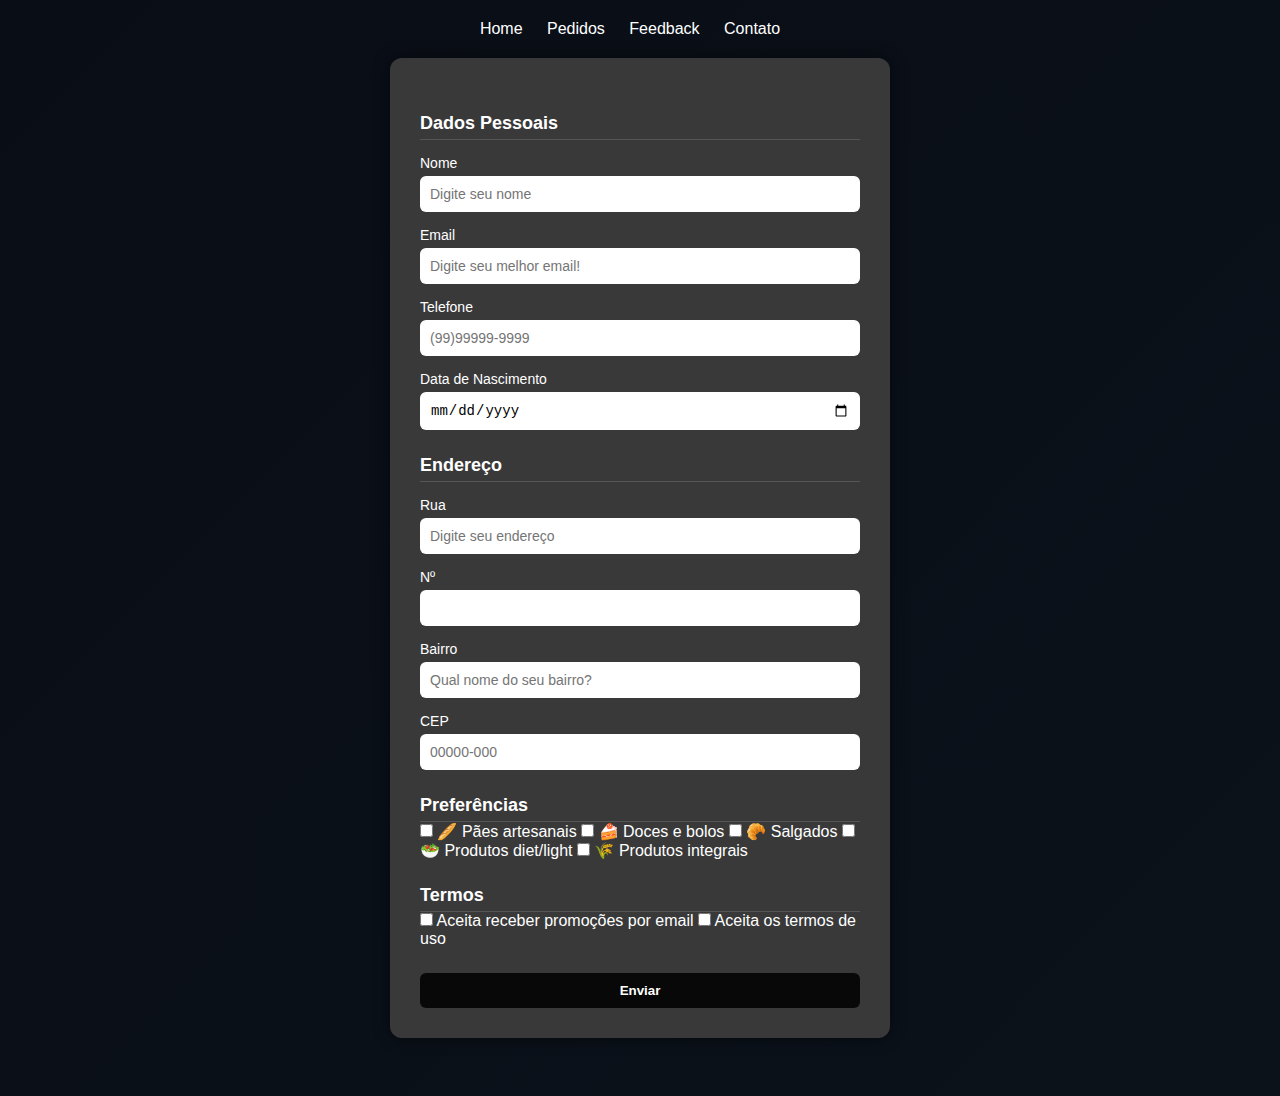
<file: cadastro.html>
<!DOCTYPE html>
<html lang="pt-BR">

<head>
    <meta charset="UTF-8">
    <meta name="viewport" content="width=device-width, initial-scale=1.0">
    <title>Cadastro</title>

    <link rel="stylesheet" href="./css/pedidos.css">
</head>

<body>
    <header class="container_inicio">
        <nav class=" navegacao_links">
            <a class="nav-menu" href="./index.html">Home</a>
            <a class="nav-menu" href="./pedidos.html">Pedidos</a>
            <a class="nav-menu" href="./feedback.html">Feedback</a>
            <a class="nav-menu" href="./contato.html">Contato</a>
        </nav>
    </header>
    <main class="formulario">

        <!-- Sessão 1 | DADOS PESSOAIS -->

        <form class="formulario__form" action="">
                    <h2>Dados Pessoais</h2>

            <div class="campo">
                <label for="inNome">Nome</label>
                <input type="text" id="inNome" placeholder="Digite seu nome" required>
            </div>

            <div class="campo">
                <label for="inEmail">Email</label>
                <input type="email" id="inEmail" placeholder="Digite seu melhor email!" required>
            </div>

            <div class="campo">
                <label for="inTel">Telefone</label>
                <input type="text" id="inTel" pattern="\([0-9]{2}\)[0-9]{5}-[0-9]{4}" placeholder="(99)99999-9999"
                    required>
            </div>

            <div class="campo">
                <label for="inDate">Data de Nascimento</label>
                <input type="date" id="inDate" required>
            </div>

            <h2>Endereço</h2>

            <div class="endereco-grid">
                <div class="campo">
                    <label for="inRua">Rua</label>
                    <input type="text" id="inRua" placeholder="Digite seu endereço" required>
                </div>

                <div class="campo">
                    <label for="inNumber">Nº</label>
                    <input type="number" id="inNumber" required>
                </div>
            </div>

            <div class="bairro-cep">
                <div class="campo">
                    <label for="inBairro">Bairro</label>
                    <input type="text" id="inBairro" placeholder="Qual nome do seu bairro?" required>
                </div>

                <div class="campo">
                    <label for="inCep">CEP</label>
                    <input type="text" id="inCep" placeholder="00000-000" pattern="[0-9]{5}-[0-9]{3}" required>
                </div>
            </div>

            <h2>Preferências</h2>

            <div class="checkbox-group">
                <label><input type="checkbox"> 🥖 Pães artesanais</label>
                <label><input type="checkbox"> 🍰 Doces e bolos</label>
                <label><input type="checkbox"> 🥐 Salgados</label>
                <label><input type="checkbox"> 🥗 Produtos diet/light</label>
                <label><input type="checkbox"> 🌾 Produtos integrais</label>
            </div>

            <h2>Termos</h2>

            <div class="checkbox-group">
                <label><input type="checkbox" required> Aceita receber promoções por email</label>
                <label><input type="checkbox" required> Aceita os termos de uso</label>
            </div>

            <input type="submit" value="Enviar">

        </form>

        <br>



    </main>

</body>

</html>
</file>
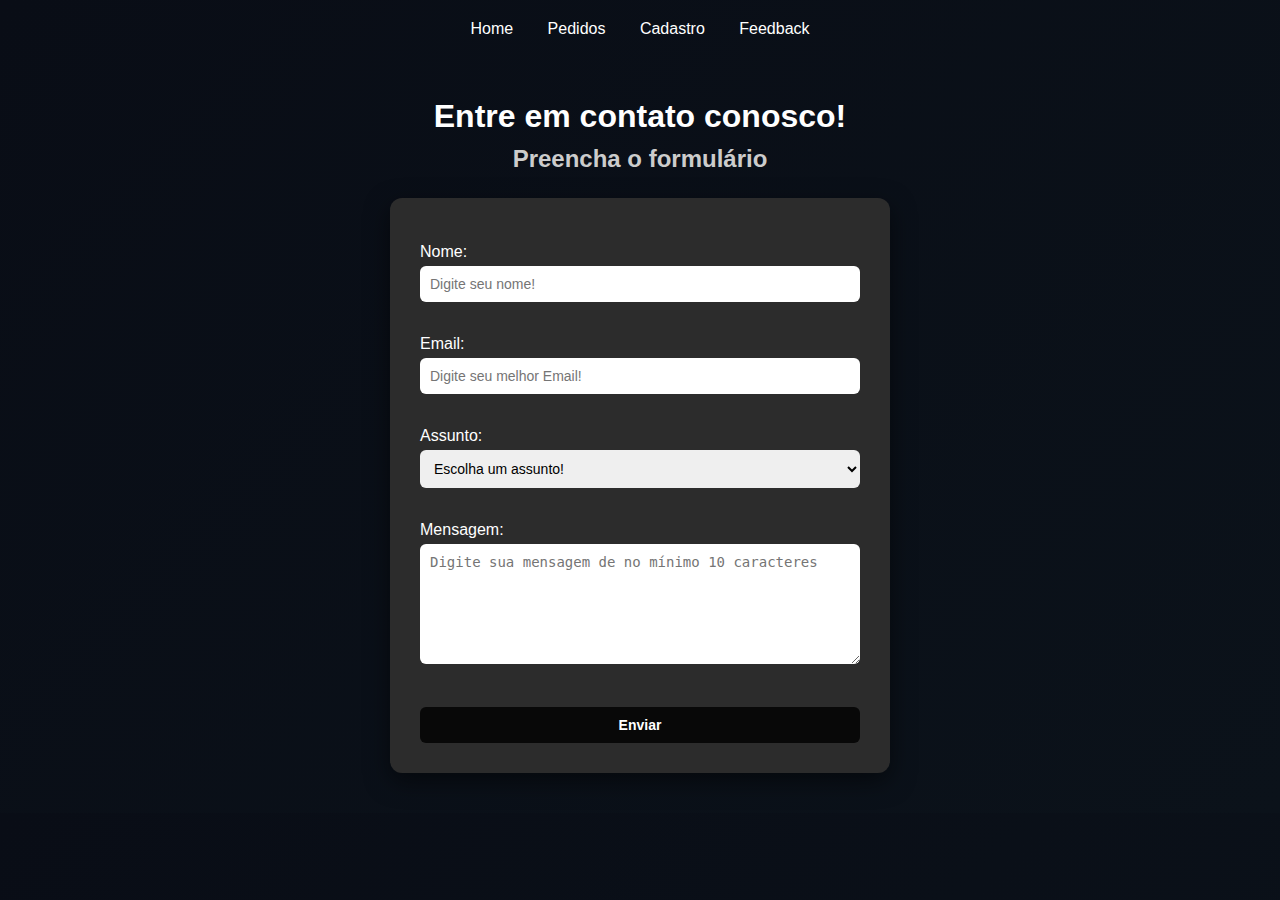
<file: contato.html>
<!DOCTYPE html>
<html lang="pt-BR">

<head>
    <meta charset="UTF-8">
    <meta name="viewport" content="width=device-width, initial-scale=1.0">
    <title>Contato Padaria do Bairro</title>
    <link rel="stylesheet" href="./css/contato.css">
</head>

<body>

    <header class="container_inicio">

        <!-- Menu de Navegação -->
        <nav class="navegacao_links">
            <a class="nav-menu" href="./index.html">Home</a>
            <a class="nav-menu" href="./pedidos.html">Pedidos</a>
            <a class="nav-menu" href="./cadastro.html">Cadastro</a>
            <a class="nav-menu" href="./feedback.html">Feedback</a>
        </nav>
    </header>

    <main class="formulario">
        <h1>Entre em contato conosco!</h1>
        <h2>Preencha o formulário</h2>
        <form class="formulario__form" action="">

            <!-- NOME -->
            <label for="inNome">Nome:</label>
            <input type="text" id="inNome" placeholder="Digite seu nome!" required>
            <br>
            <!-- EMAIL -->
            <label for="inEmail">Email:</label>
            <input type="email" id="inEmail" placeholder="Digite seu melhor Email!" required>
            <br>
            <!-- ASSUNTO -->
            <label for="inAssunto">Assunto:</label>
            <select id="inAssunto">
                <option value="">Escolha um assunto!</option>
                <option value="InfoGerais">ℹ️ Informações gerais</option>
                <option value="Reclamação">⚠️ Reclamação</option>
                <option value="Sugestão">💡 Sugestão</option>
                <option value="Elogio">🌟 Elogio</option>
                <option value="Pedido">🎂 Pedido especial</option>
                <option value="Outros">❓ Outros</option>
            </select>
            <br>
            <!-- MENSAGEM -->
            <label for="inMensagem">Mensagem:</label>
            <textarea placeholder="Digite sua mensagem de no mínimo 10 caracteres" required id="inMensagem"></textarea>
            <!-- BOTÃO PARA ENVIO -->
            <br>
            <input type="submit" value="Enviar">
        </form>

    </main>

</body>

</html>
</file>
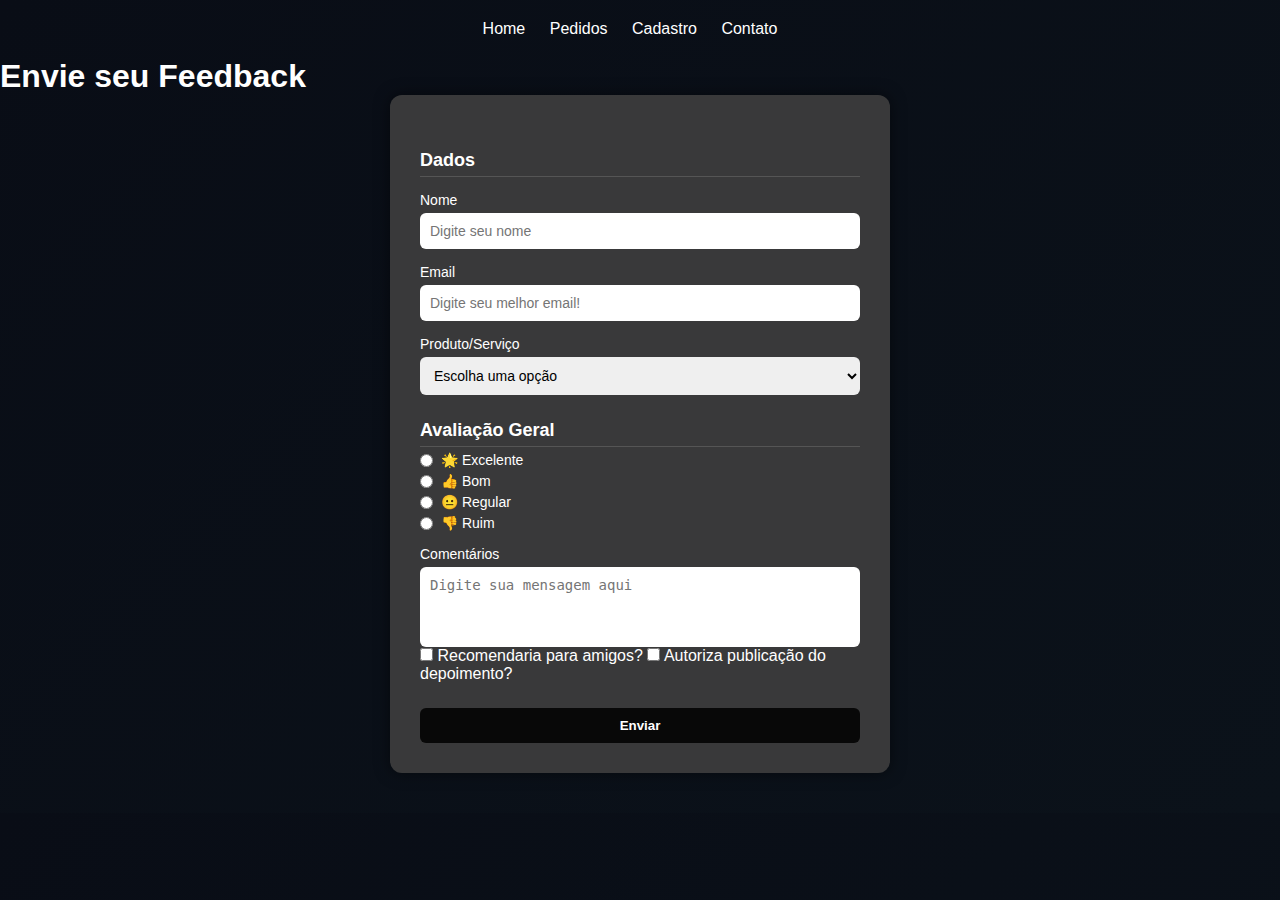
<file: feedback.html>
<!DOCTYPE html>
<html lang="pt-BR">

<head>
    <meta charset="UTF-8">
    <meta name="viewport" content="width=device-width, initial-scale=1.0">
    <title>Feedback</title>
    <link rel="stylesheet" href="./css/pedidos.css">
</head>

<body>
    <header class="container_inicio">
        <nav class="navegacao_links">
            <a class="nav-menu" href="./index.html">Home</a>
            <a class="nav-menu" href="./pedidos.html">Pedidos</a>
            <a class="nav-menu" href="./cadastro.html">Cadastro</a>
            <a class="nav-menu" href="./contato.html">Contato</a>
        </nav>
    </header>

    <h1>Envie seu Feedback</h1>

    <main class="formulario">
        <form class="formulario__form" action="">

            <h2>Dados</h2>

            <div class="campo">
                <label for="inNome">Nome</label>
                <input type="text" id="inNome" placeholder="Digite seu nome" required>
            </div>

            <div class="campo">
                <label for="inEmail">Email</label>
                <input type="email" id="inEmail" placeholder="Digite seu melhor email!" required>
            </div>

            <div class="campo">
                <label for="inProdutoServico">Produto/Serviço</label>
                <select id="inProdutoServico">
                    <option value="">Escolha uma opção</option>
                    <option>🥖 Pães tradicionais</option>
                    <option>🍰 Doces e bolos</option>
                    <option>🥐 Salgados</option>
                    <option>👥 Atendimento</option>
                    <option>🏠 Ambiente</option>
                </select>
            </div>

            <h2>Avaliação Geral</h2>

            <div class="radio-group">
                <label><input type="radio" name="avaliacao"> 🌟 Excelente</label>
                <label><input type="radio" name="avaliacao"> 👍 Bom</label>
                <label><input type="radio" name="avaliacao"> 😐 Regular</label>
                <label><input type="radio" name="avaliacao"> 👎 Ruim</label>
            </div>

            <div class="campo">
                <label for="inComentarios">Comentários</label>
                <textarea id="inComentarios" placeholder="Digite sua mensagem aqui"></textarea>
            </div>

            <div class="checkbox-group">
                <label><input type="checkbox"> Recomendaria para amigos?</label>
                <label><input type="checkbox"> Autoriza publicação do depoimento?</label>
            </div>

            <input type="submit" value="Enviar">

        </form>
    </main>
</body>

</html>
</file>
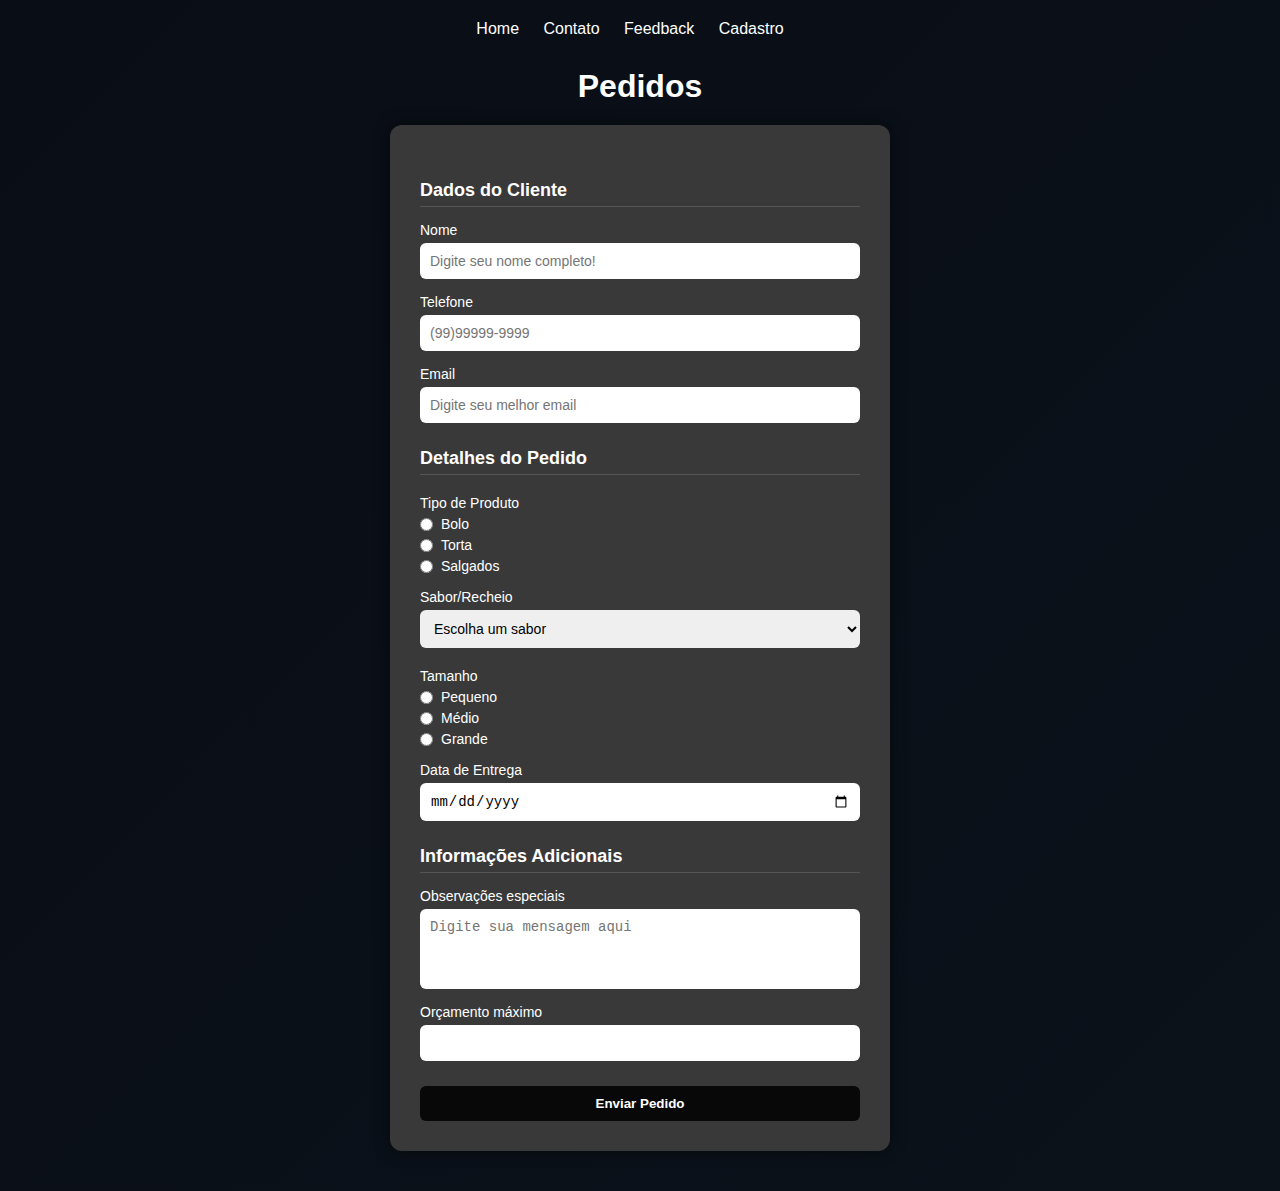
<file: pedidos.html>
<!DOCTYPE html>
<html lang="pt-BR">

<head>
    <meta charset="UTF-8">
    <meta name="viewport" content="width=device-width, initial-scale=1.0">
    <title>Pedidos Especiais</title>
    <link rel="stylesheet" href="./css/pedidos.css">
</head>

<body>

    <header class="container_inicio">
        <nav class="navegacao_links">
            <a class="nav-menu" href="./index.html">Home</a>
            <a class="nav-menu" href="./contato.html">Contato</a>
            <a class="nav-menu" href="./feedback.html">Feedback</a>
            <a class="nav-menu" href="./cadastro.html">Cadastro</a>
        </nav>
    </header>
    <main class="formulario">
        <h1>Pedidos</h1>

        <form class="formulario__form" action="">

            <h2>Dados do Cliente</h2>

            <div class="campo">
                <label for="inNome">Nome</label>
                <input type="text" id="inNome" placeholder="Digite seu nome completo!" required>
            </div>

            <div class="campo">
                <label for="inTelefone">Telefone</label>
                <input type="text" id="inTelefone" pattern="\([0-9]{2}\)[0-9]{5}-[0-9]{4}" placeholder="(99)99999-9999"
                    title="Formato: (99)99999-9999" required>
            </div>

            <div class="campo">
                <label for="inEmail">Email</label>
                <input type="email" id="inEmail" placeholder="Digite seu melhor email" required>
            </div>

            <h2>Detalhes do Pedido</h2>

            <p class="subtitulo">Tipo de Produto</p>
            <div class="radio-group">
                <label><input type="radio" name="produto"> Bolo</label>
                <label><input type="radio" name="produto"> Torta</label>
                <label><input type="radio" name="produto"> Salgados</label>
            </div>

            <div class="campo">
                <label for="inSabor">Sabor/Recheio</label>
                <select id="inSabor">
                    <option>Escolha um sabor</option>
                    <option>Chocolate</option>
                    <option>Baunilha</option>
                    <option>Morango</option>
                </select>
            </div>

            <p class="subtitulo">Tamanho</p>
            <div class="radio-group">
                <label><input type="radio" name="tamanho"> Pequeno</label>
                <label><input type="radio" name="tamanho"> Médio</label>
                <label><input type="radio" name="tamanho"> Grande</label>
            </div>

            <div class="campo">
                <label for="inData">Data de Entrega</label>
                <input type="date" id="inData">
            </div>

            <h2>Informações Adicionais</h2>

            <div class="campo">
                <label for="inObs">Observações especiais</label>
                <textarea id="inObs" placeholder="Digite sua mensagem aqui"></textarea>
            </div>

            <div class="campo">
                <label for="inOrcamento">Orçamento máximo</label>
                <input type="number" id="inOrcamento">
            </div>

            <input type="submit" value="Enviar Pedido">

        </form>


    </main>


</body>

</html>
</file>
<file: css/contato.css>
@import url("https://fonts.googleapis.com/css2?family=Montserrat:ital,wght@0,100..900;1,100..900&family=Poppins:ital,wght@0,100;0,200;0,300;0,400;0,500;0,600;0,700;0,800;0,900;1,100;1,200;1,300;1,400;1,500;1,600;1,700;1,800;1,900&display=swap");

* {
    margin: 0;
    padding: 0;
    box-sizing: border-box;
}

body {
    font-family: Arial, Helvetica, sans-serif;
    background: linear-gradient(135deg, #090d16, #0b121a);
    color: #fff;
}

/* NAV */
.container_inicio {
    padding: 20px;
    text-align: center;
}

.navegacao_links a {
    color: white;
    text-decoration: none;
    margin: 0 15px;
    font-weight: 500;
    transition: 0.3s;
}

.navegacao_links a:hover {
    color: #00b4ff;
}

/* MAIN */
.formulario {
    display: flex;
    flex-direction: column;
    align-items: center;
    padding: 40px 20px;
}

.formulario h1 {
    margin-bottom: 10px;
}

.formulario h2 {
    margin-bottom: 25px;
    color: #ccc;
}

/* CARD */
.formulario__form {
    background: #2c2c2c;
    padding: 30px;
    width: 100%;
    max-width: 500px;
    border-radius: 12px;
    box-shadow: 0 8px 25px rgba(0, 0, 0, 0.5);

    display: flex;
    flex-direction: column;
    /* ISSO resolve o problema */
}

/* LABEL */
label {
    margin-top: 15px;
    margin-bottom: 5px;
    font-weight: 500;
}

/* INPUTS */
input,
select,
textarea {
    width: 100%;
    /* FORÇA largura total */
    padding: 10px;
    border-radius: 6px;
    border: none;
    outline: none;
    font-size: 14px;
}

/* TEXTAREA */
textarea {
    min-height: 120px;
    resize: vertical;
}

/* FOCUS */
input:focus,
select:focus,
textarea:focus {
    border: 2px solid #00b4ff;
}

/* BOTÃO */
input[type="submit"] {
    width: 100%;
    margin-top: 25px;
    padding: 10px;
    border: none;
    border-radius: 6px;
    background-color: #080808;
    color: rgb(255, 255, 255);
    font-weight: bold;
    cursor: pointer;
    transition: 0.3s;
}

input[type="submit"]:hover {
    background-color: #303030;
}

.produtos__botao {
    margin-top: auto;
    display: flex;
    justify-content: space-between;
    align-items: center;
}
</file>
<file: css/pedidos.css>
/* ===== RESET ===== */
* {
    margin: 0;
    padding: 0;
    box-sizing: border-box;
}

/* ===== FUNDO ===== */
body {
    font-family: Arial, Helvetica, sans-serif;
    background: linear-gradient(135deg, #090d16, #0b121a);
    color: #fff;
}

/* ===== MENU ===== */
.container_inicio {
    padding: 20px 40px;
    display: flex;
    justify-content: center;
}

.navegacao_links a {
    color: white;
    margin-right: 20px;
    text-decoration: none;
    font-weight: 500;
}

.navegacao_links a:hover {
    color: #00d4ff;
}

/* ===== TÍTULO PRINCIPAL ===== */
.formulario h1 {
    text-align: center;
    margin-top: 10px;
    margin-bottom: 20px;
}

/* ===== CARD DO FORMULÁRIO ===== */
.formulario__form {
    width: 90%;
    max-width: 500px;
    margin: 0 auto 40px auto;
    background-color: rgba(60, 60, 60, 0.95);
    padding: 30px;
    border-radius: 12px;
    box-shadow: 0 0 15px rgba(0, 0, 0, 0.5);
}

/* ===== SUBTÍTULOS ===== */
.formulario__form h2 {
    font-size: 18px;
    margin-top: 25px;
    border-bottom: 1px solid #555;
    padding-bottom: 5px;
}

/* ===== CAMPOS ===== */
.campo {
    margin-top: 15px;
    display: flex;
    flex-direction: column;
}

.campo label {
    font-size: 14px;
    margin-bottom: 5px;
}

/* ===== INPUTS ===== */
input[type="text"],
input[type="email"],
input[type="number"],
input[type="date"],
select,
textarea {
    padding: 10px;
    border-radius: 6px;
    border: none;
    font-size: 14px;
}

textarea {
    resize: none;
    height: 80px;
}

/* ===== RADIO GROUP ===== */
.subtitulo {
    margin-top: 20px;
    font-size: 14px;
}

.radio-group {
    margin-top: 5px;
}

.radio-group label {
    display: flex;
    align-items: center;
    gap: 8px;
    margin-top: 5px;
    font-size: 14px;
}

/* ===== BOTÃO ===== */
input[type="submit"] {
    width: 100%;
    margin-top: 25px;
    padding: 10px;
    border: none;
    border-radius: 6px;
    background-color: #080808;
    color: rgb(255, 255, 255);
    font-weight: bold;
    cursor: pointer;
    transition: 0.3s;
}

input[type="submit"]:hover {
    background-color: #303030;
}

.produtos__botao {
    margin-top: auto;
    display: flex;
    justify-content: space-between;
    align-items: center;
}
</file>
